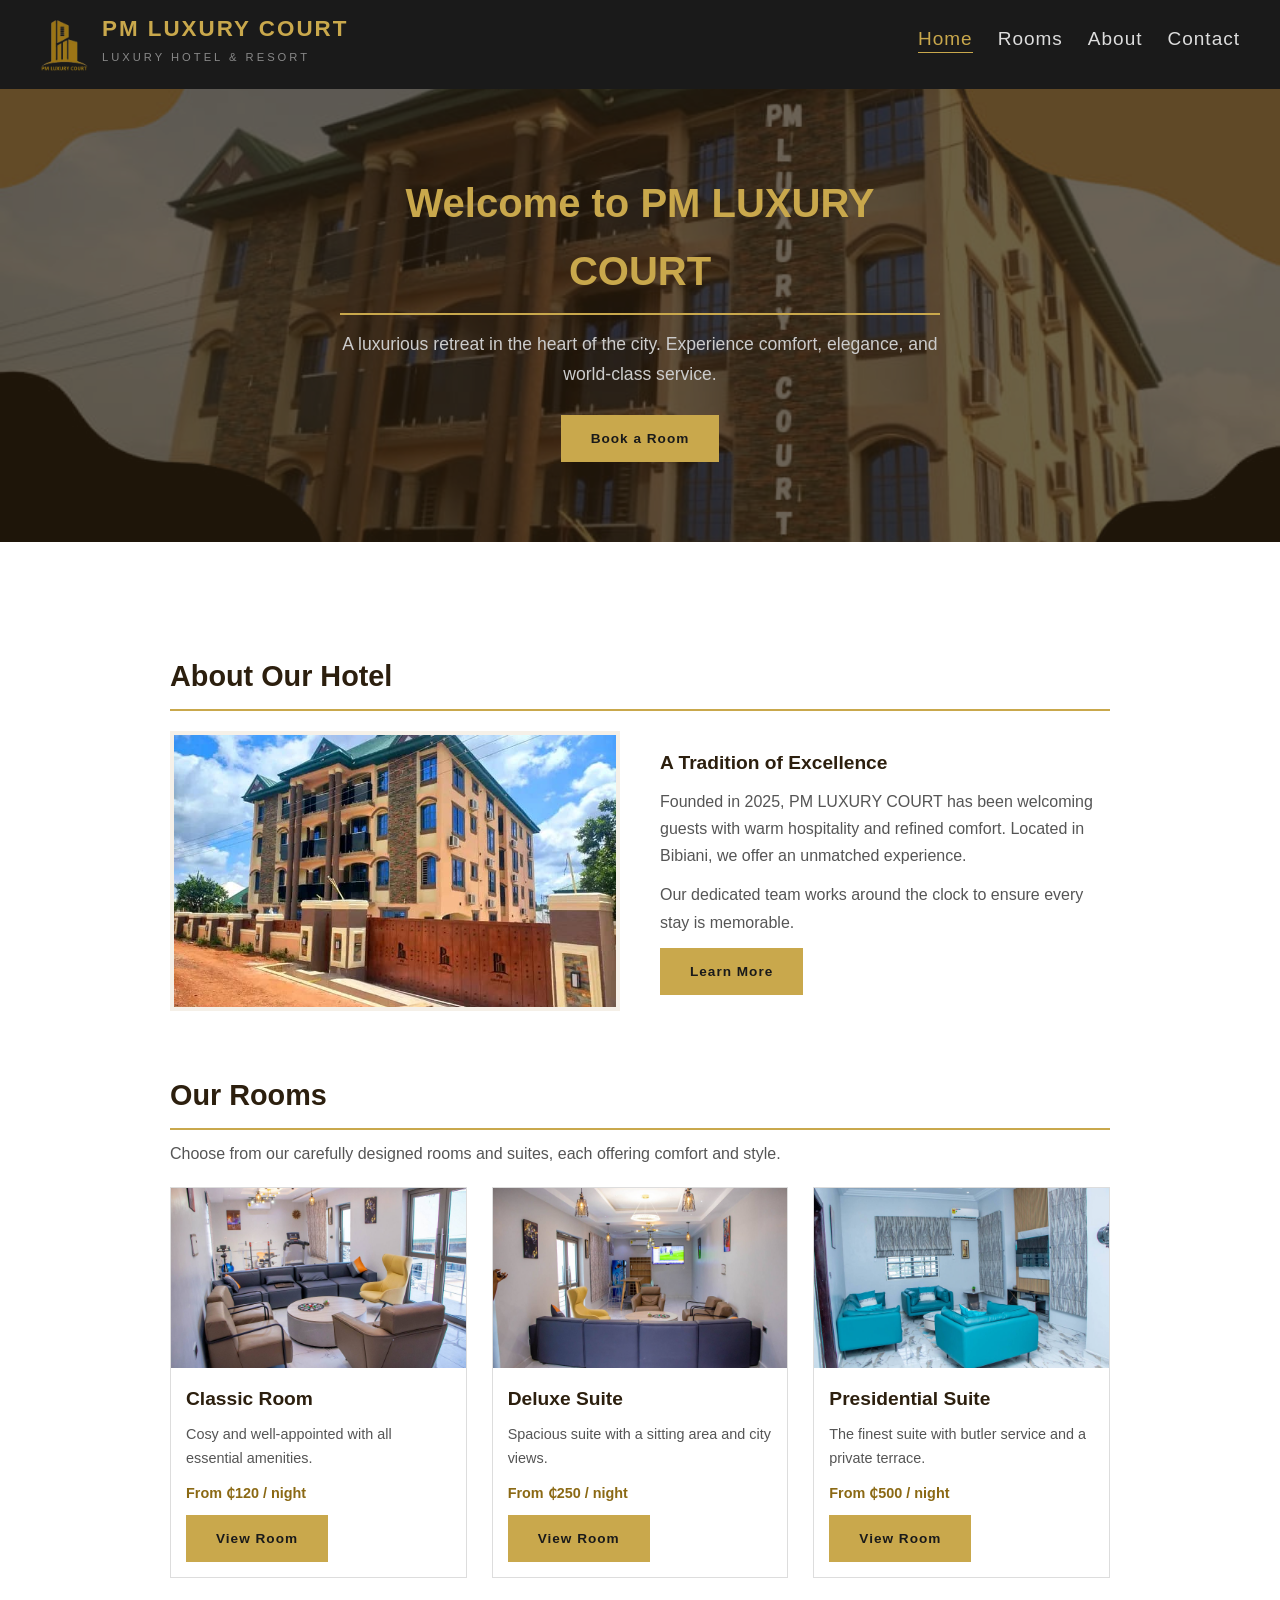
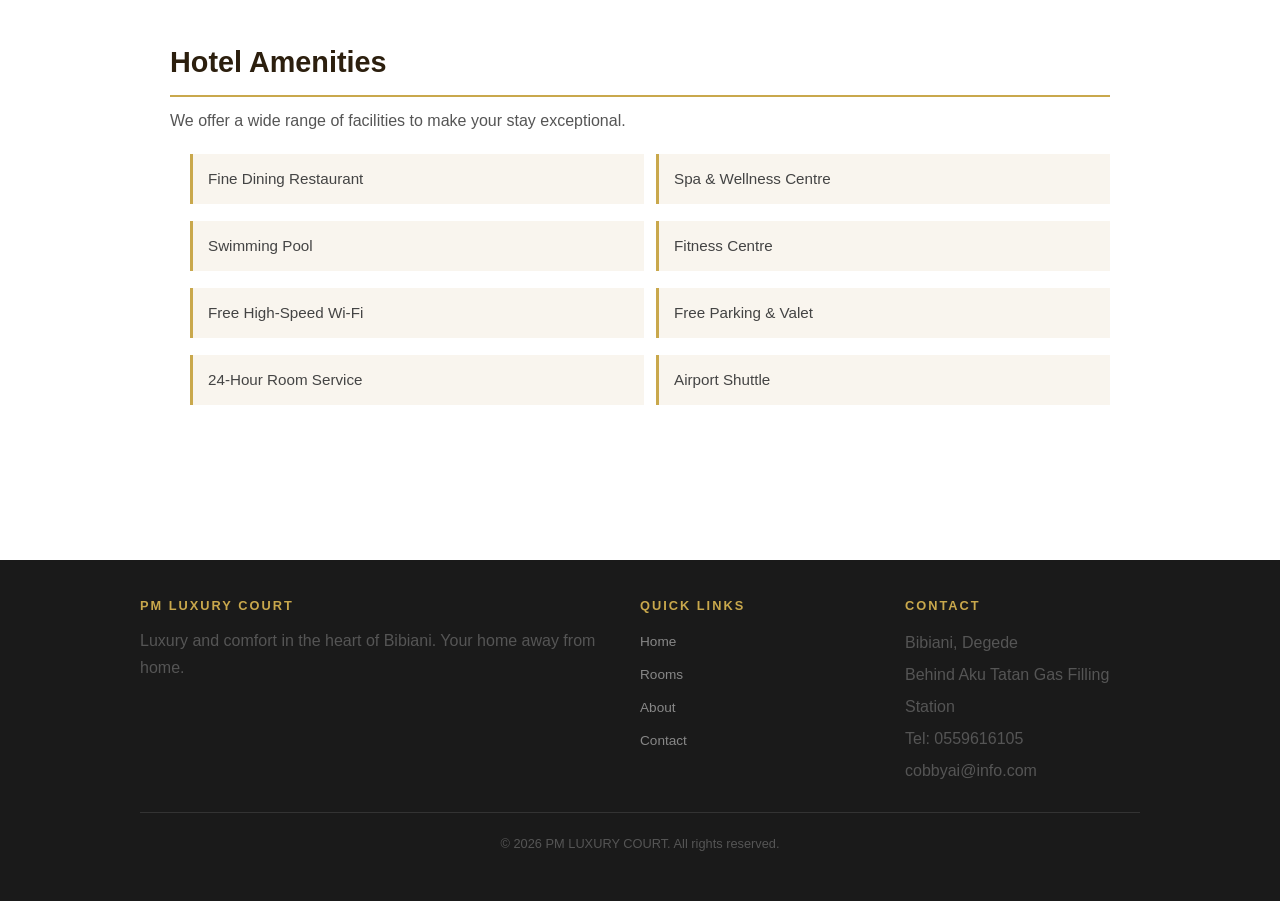
<file: index.html>
<!DOCTYPE html>
<html lang="en">
<head>
    <meta charset="UTF-8">
    <meta name="viewport" content="width=device-width, initial-scale=1.0">
    <title>PM LUXURY COURT - Home</title>
    <link rel="stylesheet" href="css/style.css">
</head>
<body>

    <!-- HEADER -->
    <header>
        <div id="logo">
            <a href="index.html"><img src="images/logo.png" alt="PM LUXURY COURT logo"></a>
            <div>
                <a href="index.html">
                <h1>PM LUXURY COURT</h1>
                <p>Luxury Hotel &amp; Resort</p>
                </a>
            </div>
        </div>
        <nav>
            <ul>
                <li><a href="index.html" class="active">Home</a></li>
                <li><a href="pages/rooms.html">Rooms</a></li>
                <li><a href="pages/about.html">About</a></li>
                <li><a href="pages/contact.html">Contact</a></li>
            </ul>
        </nav>
    </header>

    <!-- HERO -->
    <div id="hero-wrap">
        <section id="hero">
            <div id="hero-banner"></div>
            <div id="hero-text">
                <h2>Welcome to PM LUXURY COURT</h2>
                <p>A luxurious retreat in the heart of the city. Experience comfort, elegance, and world-class service.</p>
                <a href="pages/contact.html" class="btn">Book a Room</a>
            </div>
        </section>
    </div>

    <!-- MAIN CONTENT -->
    <main>

        <!-- ABOUT SNIPPET -->
        <section id="about">
            <h2>About Our Hotel</h2>
            <div class="about-grid">
                <img src="images/hotel.jpg" alt="PM LUXURY COURT lobby" width="460" height="280">
                <div>
                    <h3>A Tradition of Excellence</h3>
                    <p>Founded in 2025, PM LUXURY COURT has been welcoming guests with warm hospitality and refined comfort. Located in Bibiani, we offer an unmatched experience.</p>
                    <p>Our dedicated team works around the clock to ensure every stay is memorable.</p>
                    <a href="pages/about.html" class="btn">Learn More</a>
                </div>
            </div>
        </section>

        <!-- ROOMS PREVIEW -->
        <section id="rooms-preview">
            <h2>Our Rooms</h2>
            <p>Choose from our carefully designed rooms and suites, each offering comfort and style.</p>
            <div class="rooms-grid">
                <article class="room-card">
                    <img src="images/room1.jpg" alt="Classic Room" width="300" height="180">
                    <div class="room-card-body">
                        <h3>Classic Room</h3>
                        <p>Cosy and well-appointed with all essential amenities.</p>
                        <p class="price">From ₵120 / night</p>
                        <a href="pages/rooms.html" class="btn">View Room</a>
                    </div>
                </article>
                <article class="room-card">
                    <img src="images/room2.jpg" alt="Deluxe Suite" width="300" height="180">
                    <div class="room-card-body">
                        <h3>Deluxe Suite</h3>
                        <p>Spacious suite with a sitting area and city views.</p>
                        <p class="price">From ₵250 / night</p>
                        <a href="pages/rooms.html" class="btn">View Room</a>
                    </div>
                </article>
                <article class="room-card">
                    <img src="images/room3.jpg" alt="Presidential Suite" width="300" height="180">
                    <div class="room-card-body">
                        <h3>Presidential Suite</h3>
                        <p>The finest suite with butler service and a private terrace.</p>
                        <p class="price">From ₵500 / night</p>
                        <a href="pages/rooms.html" class="btn">View Room</a>
                    </div>
                </article>
            </div>
        </section>

        <!-- AMENITIES -->
        <section id="amenities">
            <h2>Hotel Amenities</h2>
            <p>We offer a wide range of facilities to make your stay exceptional.</p>
            <ul class="amenities-list">
                <li>Fine Dining Restaurant</li>
                <li>Spa &amp; Wellness Centre</li>
                <li>Swimming Pool</li>
                <li>Fitness Centre</li>
                <li>Free High-Speed Wi-Fi</li>
                <li>Free Parking &amp; Valet</li>
                <li>24-Hour Room Service</li>
                <li>Airport Shuttle</li>
            </ul>
        </section>

    </main>

    <!-- FOOTER -->
    <footer>
        <div class="footer-inner">
            <div>
                <h4>PM LUXURY COURT</h4>
                <p> Luxury and comfort in the heart of Bibiani. Your home away from home.</p>
            </div>
            <div>
                <h4>Quick Links</h4>
                <ul>
                    <li><a href="index.html">Home</a></li>
                    <li><a href="pages/rooms.html">Rooms</a></li>
                    <li><a href="pages/about.html">About</a></li>
                    <li><a href="pages/contact.html">Contact</a></li>
                </ul>
            </div>
            <div>
                <h4>Contact</h4>
                <address>
                    Bibiani, Degede<br>
                    Behind Aku Tatan Gas Filling Station<br>
                    Tel: 0559616105<br>
                    cobbyai@info.com
                </address>
            </div>
        </div>
        <div class="footer-bottom">
            <p>&copy; 2026 PM LUXURY COURT. All rights reserved.</p>
        </div>
    </footer>

</body>
</html>
</file>
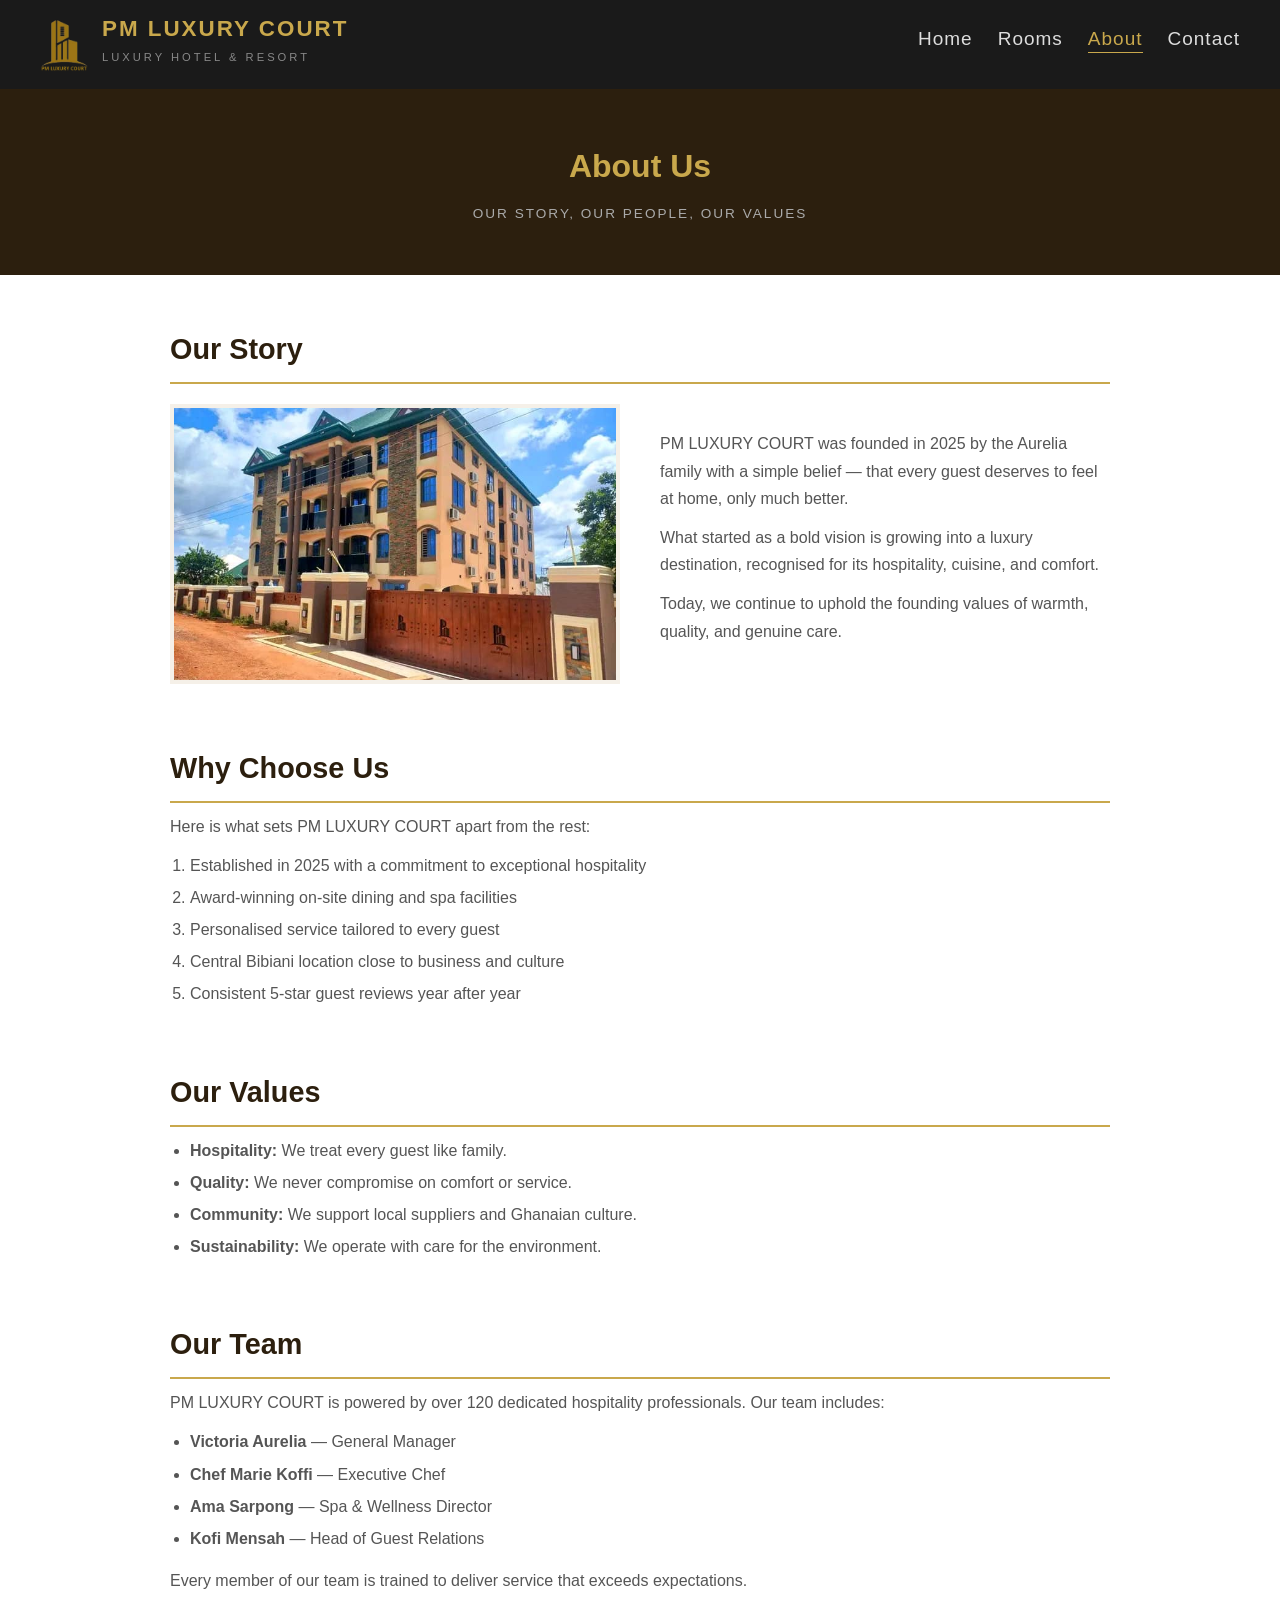
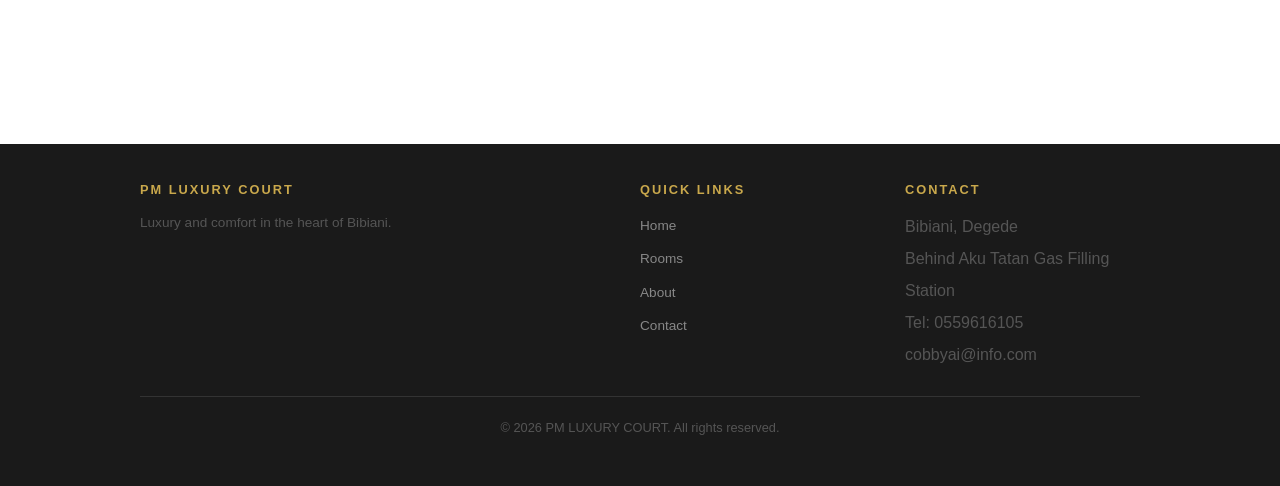
<file: pages/about.html>
<!DOCTYPE html>
<html lang="en">
<head>
    <meta charset="UTF-8">
    <meta name="viewport" content="width=device-width, initial-scale=1.0">
    <title>About Us - PM LUXURY COURT</title>
    <link rel="stylesheet" href="../css/style.css">
</head>
<body>

    <!-- HEADER -->
    <header>
        <div id="logo">
            <a href="../index.html"><img src="../images/logo.png" alt="PM LUXURY COURT logo"></a>
            <div>
                <a href="../index.html">
                <h1>PM LUXURY COURT</h1>
                <p>Luxury Hotel &amp; Resort</p>
                </a>
            </div>
        </div>
        <nav>
            <ul>
                <li><a href="../index.html">Home</a></li>
                <li><a href="rooms.html">Rooms</a></li>
                <li><a href="about.html" class="active">About</a></li>
                <li><a href="contact.html">Contact</a></li>
            </ul>
        </nav>
    </header>

    <!-- PAGE HERO -->
    <div class="page-hero">
        <h2>About Us</h2>
        <p>Our story, our people, our values</p>
    </div>

    <!-- MAIN -->
    <main>

        <section>
            <h2>Our Story</h2>
            <div class="about-grid">
                <img src="../images/hotel.jpg" alt="PM LUXURY COURT" width="460" height="280">
                <div>
                    <p>PM LUXURY COURT was founded in 2025 by the Aurelia family with a simple belief — that every guest deserves to feel at home, only much better.</p>
                    <p>What started as a bold vision is growing into a luxury destination, recognised for its hospitality, cuisine, and comfort.</p>
                    <p>Today, we continue to uphold the founding values of warmth, quality, and genuine care.</p>
                </div>
            </div>
        </section>

        <section>
            <h2>Why Choose Us</h2>
            <p>Here is what sets PM LUXURY COURT apart from the rest:</p>
            <ol>
                <li>Established in 2025 with a commitment to exceptional hospitality</li>
                <li>Award-winning on-site dining and spa facilities</li>
                <li>Personalised service tailored to every guest</li>
                <li>Central Bibiani location close to business and culture</li>
                <li>Consistent 5-star guest reviews year after year</li>
            </ol>
        </section>

        <section>
            <h2>Our Values</h2>
            <ul>
                <li><strong>Hospitality:</strong> We treat every guest like family.</li>
                <li><strong>Quality:</strong> We never compromise on comfort or service.</li>
                <li><strong>Community:</strong> We support local suppliers and Ghanaian culture.</li>
                <li><strong>Sustainability:</strong> We operate with care for the environment.</li>
            </ul>
        </section>

        <section>
            <h2>Our Team</h2>
            <p>PM LUXURY COURT is powered by over 120 dedicated hospitality professionals. Our team includes:</p>
            <ul>
                <li><strong>Victoria Aurelia</strong> — General Manager</li>
                <li><strong>Chef Marie Koffi</strong> — Executive Chef</li>
                <li><strong>Ama Sarpong</strong> — Spa &amp; Wellness Director</li>
                <li><strong>Kofi Mensah</strong> — Head of Guest Relations</li>
            </ul>
            <p style="margin-top:15px;">Every member of our team is trained to deliver service that exceeds expectations.</p>
        </section>

    </main>

    <!-- FOOTER -->
    <footer>
        <div class="footer-inner">
            <div>
                <h4>PM LUXURY COURT</h4>
                <p style="font-size:0.85rem;">Luxury and comfort in the heart of Bibiani.</p>
            </div>
            <div>
                <h4>Quick Links</h4>
                <ul>
                    <li><a href="../index.html">Home</a></li>
                    <li><a href="rooms.html">Rooms</a></li>
                    <li><a href="about.html">About</a></li>
                    <li><a href="contact.html">Contact</a></li>
                </ul>
            </div>
            <div>
                <h4>Contact</h4>
                <address>
                    Bibiani, Degede<br>
                    Behind Aku Tatan Gas Filling Station<br>
                    Tel: 0559616105<br>
                    cobbyai@info.com
                </address>
            </div>
        </div>
        <div class="footer-bottom">
            <p>&copy; 2026 PM LUXURY COURT. All rights reserved.</p>
        </div>
    </footer>

</body>
</html>
</file>
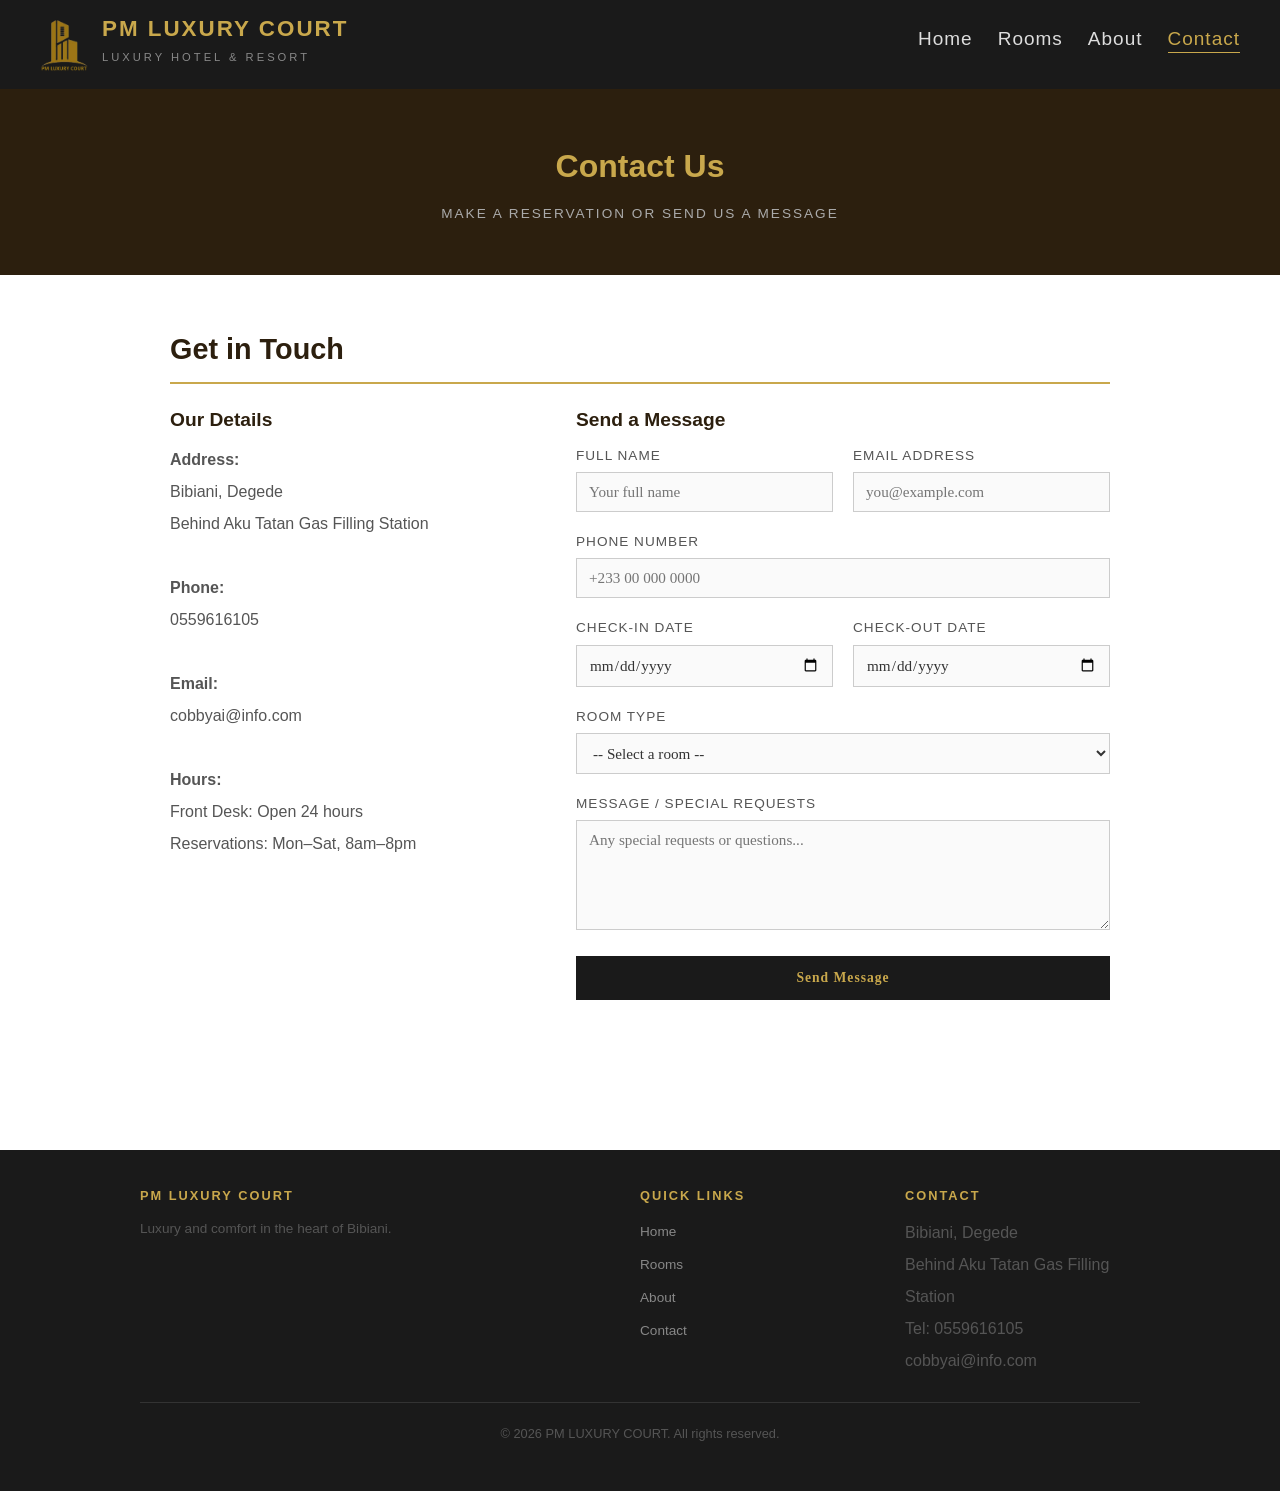
<file: pages/contact.html>
<!DOCTYPE html>
<html lang="en">
<head>
    <meta charset="UTF-8">
    <meta name="viewport" content="width=device-width, initial-scale=1.0">
    <title>Contact - PM LUXURY COURT</title>
    <link rel="stylesheet" href="../css/style.css">
</head>
<body>

    <!-- HEADER -->
    <header>
        <div id="logo">
            <a href="../index.html"><img src="../images/logo.png" alt="PM LUXURY COURT logo"></a>
            <div>
                <a href="../index.html">
                <h1>PM LUXURY COURT</h1>
                <p>Luxury Hotel &amp; Resort</p>
                </a>
            </div>
        </div>
        <nav>
            <ul>
                <li><a href="../index.html">Home</a></li>
                <li><a href="rooms.html">Rooms</a></li>
                <li><a href="about.html">About</a></li>
                <li><a href="contact.html" class="active">Contact</a></li>
            </ul>
        </nav>
    </header>

    <!-- PAGE HERO -->
    <div class="page-hero">
        <h2>Contact Us</h2>
        <p>Make a reservation or send us a message</p>
    </div>

    <!-- MAIN -->
    <main>

        <section>
            <h2>Get in Touch</h2>
            <div class="contact-grid">

                <!-- Contact Info -->
                <div>
                    <h3>Our Details</h3>
                    <address>
                        <strong>Address:</strong><br>
                        Bibiani, Degede<br>
                        Behind Aku Tatan Gas Filling Station<br><br>
                        <strong>Phone:</strong><br>
                        0559616105<br><br>
                        <strong>Email:</strong><br>
                        cobbyai@info.com<br><br>
                        <strong>Hours:</strong><br>
                        Front Desk: Open 24 hours<br>
                        Reservations: Mon–Sat, 8am–8pm
                    </address>
                </div>

                <!-- Contact Form -->
                <div>
                    <h3>Send a Message</h3>
                    <form action="#" method="post">

                        <div class="form-row">
                            <div class="form-group">
                                <label for="name">Full Name</label>
                                <input type="text" id="name" name="name" placeholder="Your full name" required>
                            </div>
                            <div class="form-group">
                                <label for="email">Email Address</label>
                                <input type="email" id="email" name="email" placeholder="you@example.com" required>
                            </div>
                        </div>

                        <div class="form-group">
                            <label for="phone">Phone Number</label>
                            <input type="tel" id="phone" name="phone" placeholder="+233 00 000 0000">
                        </div>

                        <div class="form-row">
                            <div class="form-group">
                                <label for="checkin">Check-In Date</label>
                                <input type="date" id="checkin" name="checkin">
                            </div>
                            <div class="form-group">
                                <label for="checkout">Check-Out Date</label>
                                <input type="date" id="checkout" name="checkout">
                            </div>
                        </div>

                        <div class="form-group">
                            <label for="room">Room Type</label>
                            <select id="room" name="room">
                                <option value="">-- Select a room --</option>
                                <option value="classic">Classic Room – ₵120/night</option>
                                <option value="deluxe">Deluxe Suite – ₵250/night</option>
                                <option value="presidential">Presidential Suite – ₵500/night</option>
                            </select>
                        </div>

                        <div class="form-group">
                            <label for="message">Message / Special Requests</label>
                            <textarea id="message" name="message" placeholder="Any special requests or questions..."></textarea>
                        </div>

                        <button type="submit" class="btn-submit">Send Message</button>

                    </form>
                </div>

            </div>
        </section>

    </main>

    <!-- FOOTER -->
    <footer>
        <div class="footer-inner">
            <div>
                <h4>PM LUXURY COURT</h4>
                <p style="font-size:0.85rem;">Luxury and comfort in the heart of Bibiani.</p>
            </div>
            <div>
                <h4>Quick Links</h4>
                <ul>
                    <li><a href="../index.html">Home</a></li>
                    <li><a href="rooms.html">Rooms</a></li>
                    <li><a href="about.html">About</a></li>
                    <li><a href="contact.html">Contact</a></li>
                </ul>
            </div>
            <div>
                <h4>Contact</h4>
                <address>
                    Bibiani, Degede<br>
                    Behind Aku Tatan Gas Filling Station<br>
                    Tel: 0559616105<br>
                    cobbyai@info.com
                </address>
            </div>
        </div>
        <div class="footer-bottom">
            <p>&copy; 2026 PM LUXURY COURT. All rights reserved.</p>
        </div>
    </footer>

</body>
</html>
</file>
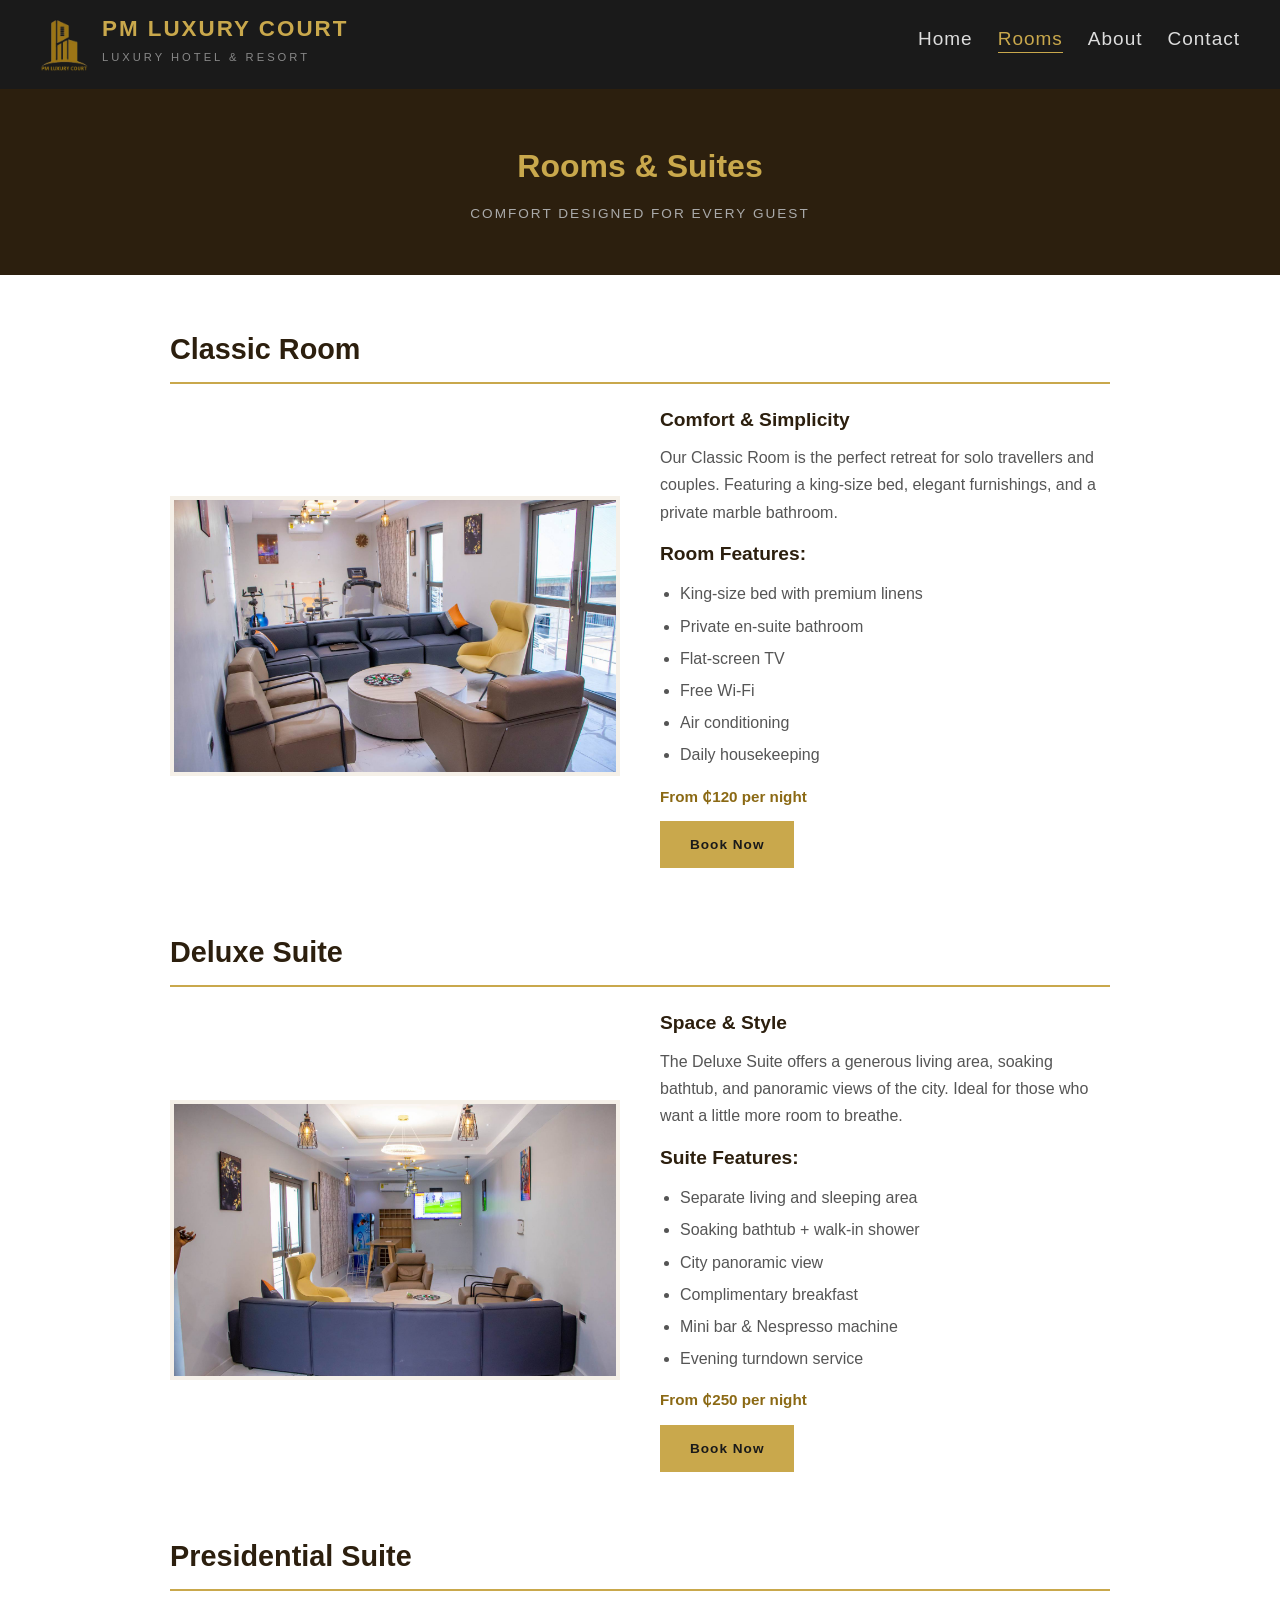
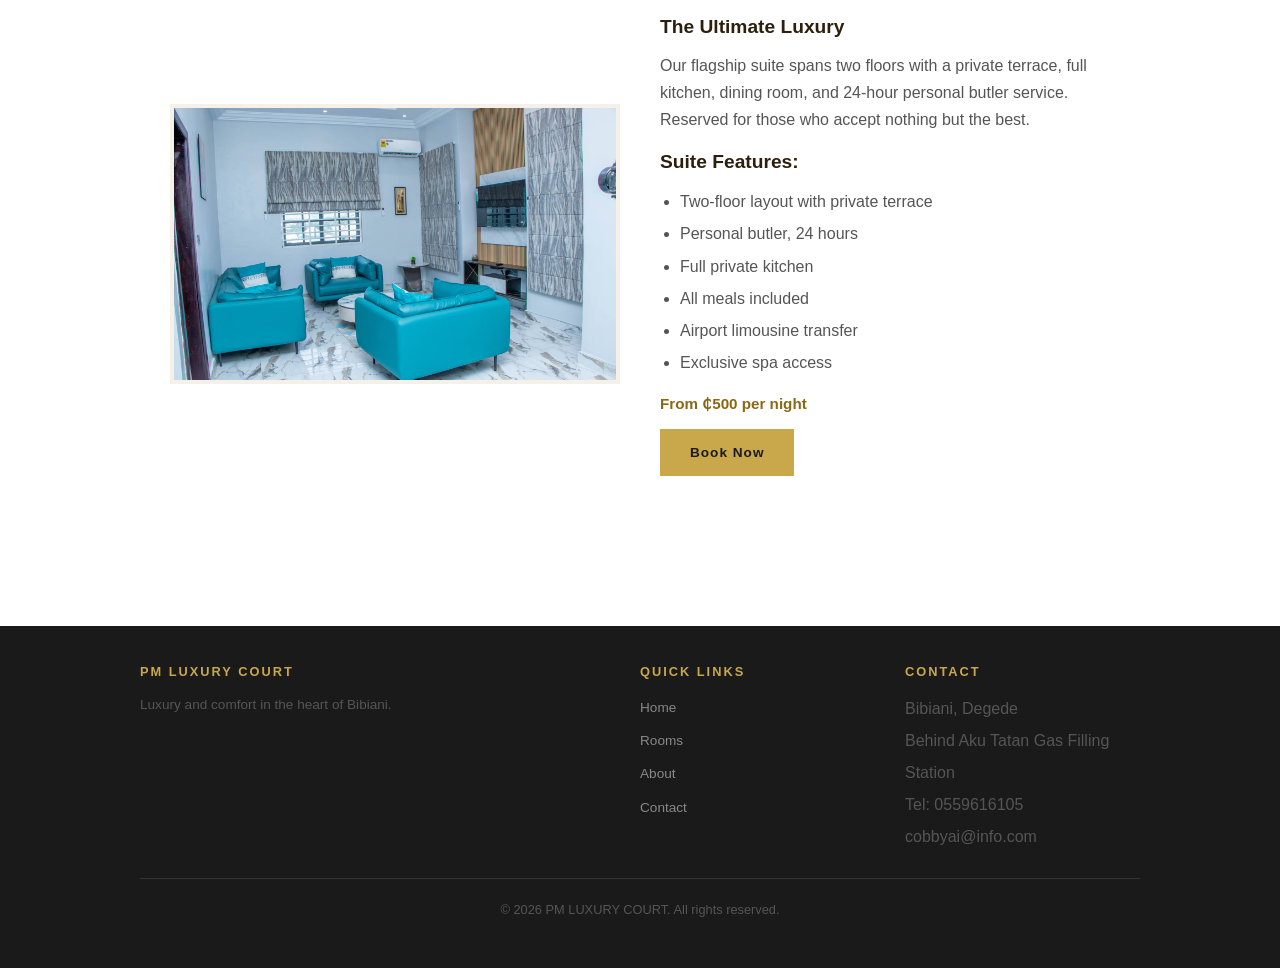
<file: pages/rooms.html>
<!DOCTYPE html>
<html lang="en">
<head>
    <meta charset="UTF-8">
    <meta name="viewport" content="width=device-width, initial-scale=1.0">
    <title>Rooms - PM LUXURY COURT</title>
    <link rel="stylesheet" href="../css/style.css">
</head>
<body>

    <!-- HEADER -->
    <header>
        <div id="logo">
            <a href="../index.html"><img src="../images/logo.png" alt="PM LUXURY COURT logo"></a>
            <div>
                <a href="../index.html">
                <h1>PM LUXURY COURT</h1>
                <p>Luxury Hotel &amp; Resort</p>
                </a>
            </div>
        </div>
        <nav>
            <ul>
                <li><a href="../index.html">Home</a></li>
                <li><a href="rooms.html" class="active">Rooms</a></li>
                <li><a href="about.html">About</a></li>
                <li><a href="contact.html">Contact</a></li>
            </ul>
        </nav>
    </header>

    <!-- PAGE HERO -->
    <div class="page-hero">
        <h2>Rooms &amp; Suites</h2>
        <p>Comfort designed for every guest</p>
    </div>

    <!-- MAIN -->
    <main>

        <section>
            <h2>Classic Room</h2>
            <div class="about-grid">
                <img src="../images/room1.jpg" alt="Classic Room" width="460" height="280">
                <div>
                    <h3>Comfort &amp; Simplicity</h3>
                    <p>Our Classic Room is the perfect retreat for solo travellers and couples. Featuring a king-size bed, elegant furnishings, and a private marble bathroom.</p>
                    <h3>Room Features:</h3>
                    <ul>
                        <li>King-size bed with premium linens</li>
                        <li>Private en-suite bathroom</li>
                        <li>Flat-screen TV</li>
                        <li>Free Wi-Fi</li>
                        <li>Air conditioning</li>
                        <li>Daily housekeeping</li>
                    </ul>
                    <p class="price" style="margin-top:12px;">From <strong>₵120</strong> per night</p>
                    <a href="contact.html" class="btn">Book Now</a>
                </div>
            </div>
        </section>

        <section>
            <h2>Deluxe Suite</h2>
            <div class="about-grid">
                <img src="../images/room2.jpg" alt="Deluxe Suite" width="460" height="280">
                <div>
                    <h3>Space &amp; Style</h3>
                    <p>The Deluxe Suite offers a generous living area, soaking bathtub, and panoramic views of the city. Ideal for those who want a little more room to breathe.</p>
                    <h3>Suite Features:</h3>
                    <ul>
                        <li>Separate living and sleeping area</li>
                        <li>Soaking bathtub + walk-in shower</li>
                        <li>City panoramic view</li>
                        <li>Complimentary breakfast</li>
                        <li>Mini bar &amp; Nespresso machine</li>
                        <li>Evening turndown service</li>
                    </ul>
                    <p class="price" style="margin-top:12px;">From <strong>₵250</strong> per night</p>
                    <a href="contact.html" class="btn">Book Now</a>
                </div>
            </div>
        </section>

        <section>
            <h2>Presidential Suite</h2>
            <div class="about-grid">
                <img src="../images/room3.jpg" alt="Presidential Suite" width="460" height="280">
                <div>
                    <h3>The Ultimate Luxury</h3>
                    <p>Our flagship suite spans two floors with a private terrace, full kitchen, dining room, and 24-hour personal butler service. Reserved for those who accept nothing but the best.</p>
                    <h3>Suite Features:</h3>
                    <ul>
                        <li>Two-floor layout with private terrace</li>
                        <li>Personal butler, 24 hours</li>
                        <li>Full private kitchen</li>
                        <li>All meals included</li>
                        <li>Airport limousine transfer</li>
                        <li>Exclusive spa access</li>
                    </ul>
                    <p class="price" style="margin-top:12px;">From <strong>₵500</strong> per night</p>
                    <a href="contact.html" class="btn">Book Now</a>
                </div>
            </div>
        </section>

    </main>

    <!-- FOOTER -->
    <footer>
        <div class="footer-inner">
            <div>
                <h4>PM LUXURY COURT</h4>
                <p style="font-size:0.85rem;">Luxury and comfort in the heart of Bibiani.</p>
            </div>
            <div>
                <h4>Quick Links</h4>
                <ul>
                    <li><a href="../index.html">Home</a></li>
                    <li><a href="rooms.html">Rooms</a></li>
                    <li><a href="about.html">About</a></li>
                    <li><a href="contact.html">Contact</a></li>
                </ul>
            </div>
            <div>
                <h4>Contact</h4>
                <address>
                    Bibiani, Degede<br>
                    Behind Aku Tatan Gas Filling Station<br>
                    Tel: 0559616105<br>
                    cobbyai@info.com
                </address>
            </div>
        </div>
        <div class="footer-bottom">
            <p>&copy; 2026 PM LUXURY COURT. All rights reserved.</p>
        </div>
    </footer>

</body>
</html>
</file>
<file: css/style.css>
* {
    margin: 0;
    padding: 0;
    box-sizing: border-box;
 }

 body {
    font-family:'Franklin Gothic Medium', 'Arial Narrow', Arial, sans-serif;
    font-size: 16px;
    line-height: 1.7;
    color: #333;
    background-color: #fff;
}

 html, body {
    max-width: 100%;
    overflow-x: hidden;
 }

 a {
    color: #8B6914;
    text-decoration: none;
 }

 a:hover {
    text-decoration: underline;
    color: #5a4409;
 }

 img {
    max-width: 100%;
    display: block;
 }

 header {
    background-color: #1a1a1a;
    padding: 10px 40px;
    display: flex;
    justify-content: space-between;
    align-items: center;
    gap: 14px;
 }

 header nav ul li a{
    font-size: 19px;
 }

 #logo {
    display: flex;
    align-items: center;
    gap: 14px;
 }

 #logo img {
    height: 54px;
    width: auto;
 }

 #logo h1 {
    font-size: 1.4rem;
    color: #c9a84c;
    letter-spacing: 2px;
 }

 #logo p {
    font-size: 0.7rem;
    color: #888;
    letter-spacing: 3px;
    text-transform: uppercase;
 }

 nav ul {
    list-style: none;
    display: flex;
    gap: 25px;
    flex-wrap: wrap;
 }

 nav ul li a {
    color: #ddd;
    font-size: 0.85rem;
    letter-spacing: 1px;
    padding-bottom: 3px;
    border-bottom: 1px solid transparent;
    transition: color 0.3s, border-color 0.3s;
 }

 nav ul li a:hover,
 nav ul li a.active {
    color: #c9a84c;
    border-bottom-color: #c9a84c;
    text-decoration: none;
 }

 #hero-wrap {
    background-color: #2c1f0e;
 }

 #hero {
    position: relative;
    color: #fff;
    text-align: center;
    padding: 80px 40px;
    overflow: hidden;
 }

 #hero-banner {
    position: absolute;
    inset: 0;
    background-image: url('../images/banner.jpg');
    background-size: cover;
    background-position: center;
    opacity: 0.3;
    z-index: 0;
 }

 #hero-text {
    position: relative;
    z-index: 1;
    max-width: 600px;
    margin: 0 auto;
 }

 #hero h2 {
    font-size: 2.5rem;
    color: #c9a84c;
    margin-bottom: 15px;
 }

 #hero p {
    font-size: 1.1rem;
    color: #ccc;
    margin-bottom: 25px;
 }

 .btn {
    display: inline-block;
    background-color: #c9a84c;
    color: #1a1a1a;
    padding: 10px 28px;
    font-size: 0.85rem;
    font-weight: bold;
    letter-spacing: 1px;
    border: 2px solid #c9a84c;
    cursor: pointer;
    transition: background-color 0.3s, color 0.3s;
 }

 .btn:hover {
    background-color: transparent;
    color: #c9a84c;
    text-decoration: none;
 }

 main {
    max-width: 1000px;
    margin: 0 auto;
    padding: 50px 30px;
 }

 section {
    margin-bottom: 60px;
 }

 h2 {
    font-size: 1.8rem;
    color: #2c1f0e;
    margin-bottom: 10px;
    border-bottom: 2px solid #c9a84c;
    padding-bottom: 8px;
 }

 h3 {
    font-size: 1.2rem;
    color: #2c1f0e;
    margin-bottom: 8px;
 }

 p {
    margin-bottom: 12px;
    color: #555;
 }

 ul, ol {
    margin: 10px 0 15px 20px;
    color: #555;
 }

 ul li, ol li {
    margin-bottom: 5px;
 }

 .rooms-grid {
    display: grid;
    grid-template-columns: repeat(3, 1fr);
    gap: 25px;
    margin-top: 20px;
 }

 .room-card {
    border: 1px solid #ddd;
    overflow: hidden;
    transition: box-shadow 0.3s, transform 0.3s;
 }

 .room-card:hover {
    box-shadow: 0 6px 20px rgba(0,0,0,0.12);
    transform: translateY(-4px);
 }

 .room-card img {
    width: 100%;
    height: 180px;
    object-fit: cover;
 }

 .room-card-body {
    padding: 15px;
 }

 .room-card-body h3 {
    margin-bottom: 6px;
 }

 .room-card-body p {
    font-size: 0.9rem;
    margin-bottom: 10px;
 }

 .price {
    font-size: 0.95rem;
    color: #8B6914;
    font-weight: bold;
 }

 .about-grid {
    display: grid;
    grid-template-columns: 1fr 1fr;
    gap: 40px;
    align-items: center;
    margin-top: 20px;
 }

 .about-grid img {
    width: 100%;
    height: 280px;
    object-fit: cover;
    border: 4px solid #f5f0e8;
 }

 .amenities-list {
    display: grid;
    grid-template-columns: repeat(2, 1fr);
    gap: 12px;
    margin-top: 20px;
    list-style: none;
    padding: 0;
 }

 .amenities-list li {
    background-color: #f9f5ee;
    padding: 12px 15px;
    border-left: 3px solid #c9a84c;
    font-size: 0.95rem;
    color: #444;
    transition: background-color 0.3s;
 }

 .amenities-list li:hover {
    background-color: #f0e8d0;
 }

 .form-group {
    margin-bottom: 18px;
 }

 label {
    display: block;
    font-size: 0.85rem;
    color: #555;
    margin-bottom: 5px;
    text-transform: uppercase;
    letter-spacing: 1px;
 }

 input[type="text"],
 input[type="email"],
 input[type="tel"],
 input[type="date"],
 select,
 textarea {
    width: 100%;
    padding: 10px 12px;
    border: 1px solid #ccc;
    font-family: Georgia, serif;
    font-size: 0.95rem;
    color: #333;
    background-color: #fafafa;
    outline: none;
    transition: border-color 0.3s;
 }

 input:focus,
 select:focus,
 textarea:focus {
    border-color: #c9a84c;
    background-color: #fff;
 }

 textarea {
    height: 110px;
    resize: vertical;
 }

 .form-row {
    display: grid;
    grid-template-columns: 1fr 1fr;
    gap: 20px;
 }

 .btn-submit {
    background-color: #1a1a1a;
    color: #c9a84c;
    padding: 12px 30px;
    font-size: 0.85rem;
    font-weight: bold;
    letter-spacing: 1px;
    border: 2px solid #1a1a1a;
    cursor: pointer;
    width: 100%;
    transition: background-color 0.3s, color 0.3s;
    font-family: Georgia, serif;
 }

 .btn-submit:hover {
    background-color: #c9a84c;
    color: #1a1a1a;
    border-color: #c9a84c;
 }

 .contact-grid {
    display: grid;
    grid-template-columns: 1fr 1.5fr;
    gap: 50px;
    margin-top: 20px;
 }

 address {
    font-style: normal;
    color: #555;
    line-height: 2;
 }

 .page-hero {
    background-color: #2c1f0e;
    color: #fff;
    padding: 50px 40px;
    text-align: center;
 }

 .page-hero h2 {
    color: #c9a84c;
    border: none;
    padding: 0;
    font-size: 2rem;
    margin-bottom: 8px;
 }

 .page-hero p {
    color: #aaa;
    font-size: 0.85rem;
    letter-spacing: 2px;
    text-transform: uppercase;
    margin: 0;
 }

 footer {
    background-color: #1a1a1a;
    color: #888;
    padding: 35px 40px;
    margin-top: 40px;
 }

 .footer-inner {
    max-width: 1000px;
    margin: 0 auto;
    display: grid;
    grid-template-columns: 2fr 1fr 1fr;
    gap: 30px;
    margin-bottom: 25px;
}

footer h4 {
    color: #c9a84c;
    font-size: 0.8rem;
    letter-spacing: 2px;
    text-transform: uppercase;
    margin-bottom: 10px;
}

footer ul {
    list-style: none;
    padding: 0;
    margin: 0;
}

footer ul li {
    margin-bottom: 6px;
}

footer ul li a {
    color: #888;
    font-size: 0.85rem;
    transition: color 0.3s;
}

footer ul li a:hover {
    color: #c9a84c;
    text-decoration: none;
}

.footer-bottom {
    max-width: 1000px;
    margin: 0 auto;
    padding-top: 20px;
    border-top: 1px solid #333;
    font-size: 0.8rem;
    text-align: center;
}

@media (max-width: 1024px) {
    header {
        padding: 10px 24px;
    }

    main {
        padding: 40px 22px;
    }

    .rooms-grid {
        grid-template-columns: repeat(2, 1fr);
    }

    .footer-inner {
        grid-template-columns: 1.5fr 1fr 1fr;
    }
}

@media (max-width: 768px) {
    header {
        flex-direction: column;
        align-items: flex-start;
    }

    nav {
        width: 100%;
    }

    nav ul {
        width: 100%;
        gap: 14px;
        padding-top: 6px;
    }

    #hero {
        padding: 60px 20px;
    }

    #hero h2 {
        font-size: 2rem;
    }

    #hero p {
        font-size: 1rem;
    }

    main {
        padding: 35px 18px;
    }

    .rooms-grid {
        grid-template-columns: 1fr;
    }

    .about-grid {
        grid-template-columns: 1fr;
        gap: 22px;
    }

    .contact-grid {
        grid-template-columns: 1fr;
        gap: 28px;
    }

    .amenities-list {
        grid-template-columns: 1fr;
    }

    .footer-inner {
        grid-template-columns: 1fr;
        gap: 18px;
    }
}

@media (max-width: 480px) {
    header {
        padding: 10px 16px;
    }

    #logo img {
        height: 46px;
    }

    #logo h1 {
        font-size: 1.15rem;
        letter-spacing: 1px;
    }

    #logo p {
        letter-spacing: 2px;
    }

    #hero {
        padding: 52px 16px;
    }

    #hero h2 {
        font-size: 1.7rem;
    }

    .form-row {
        grid-template-columns: 1fr;
    }

    footer {
        padding: 28px 16px;
    }
}
</file>
